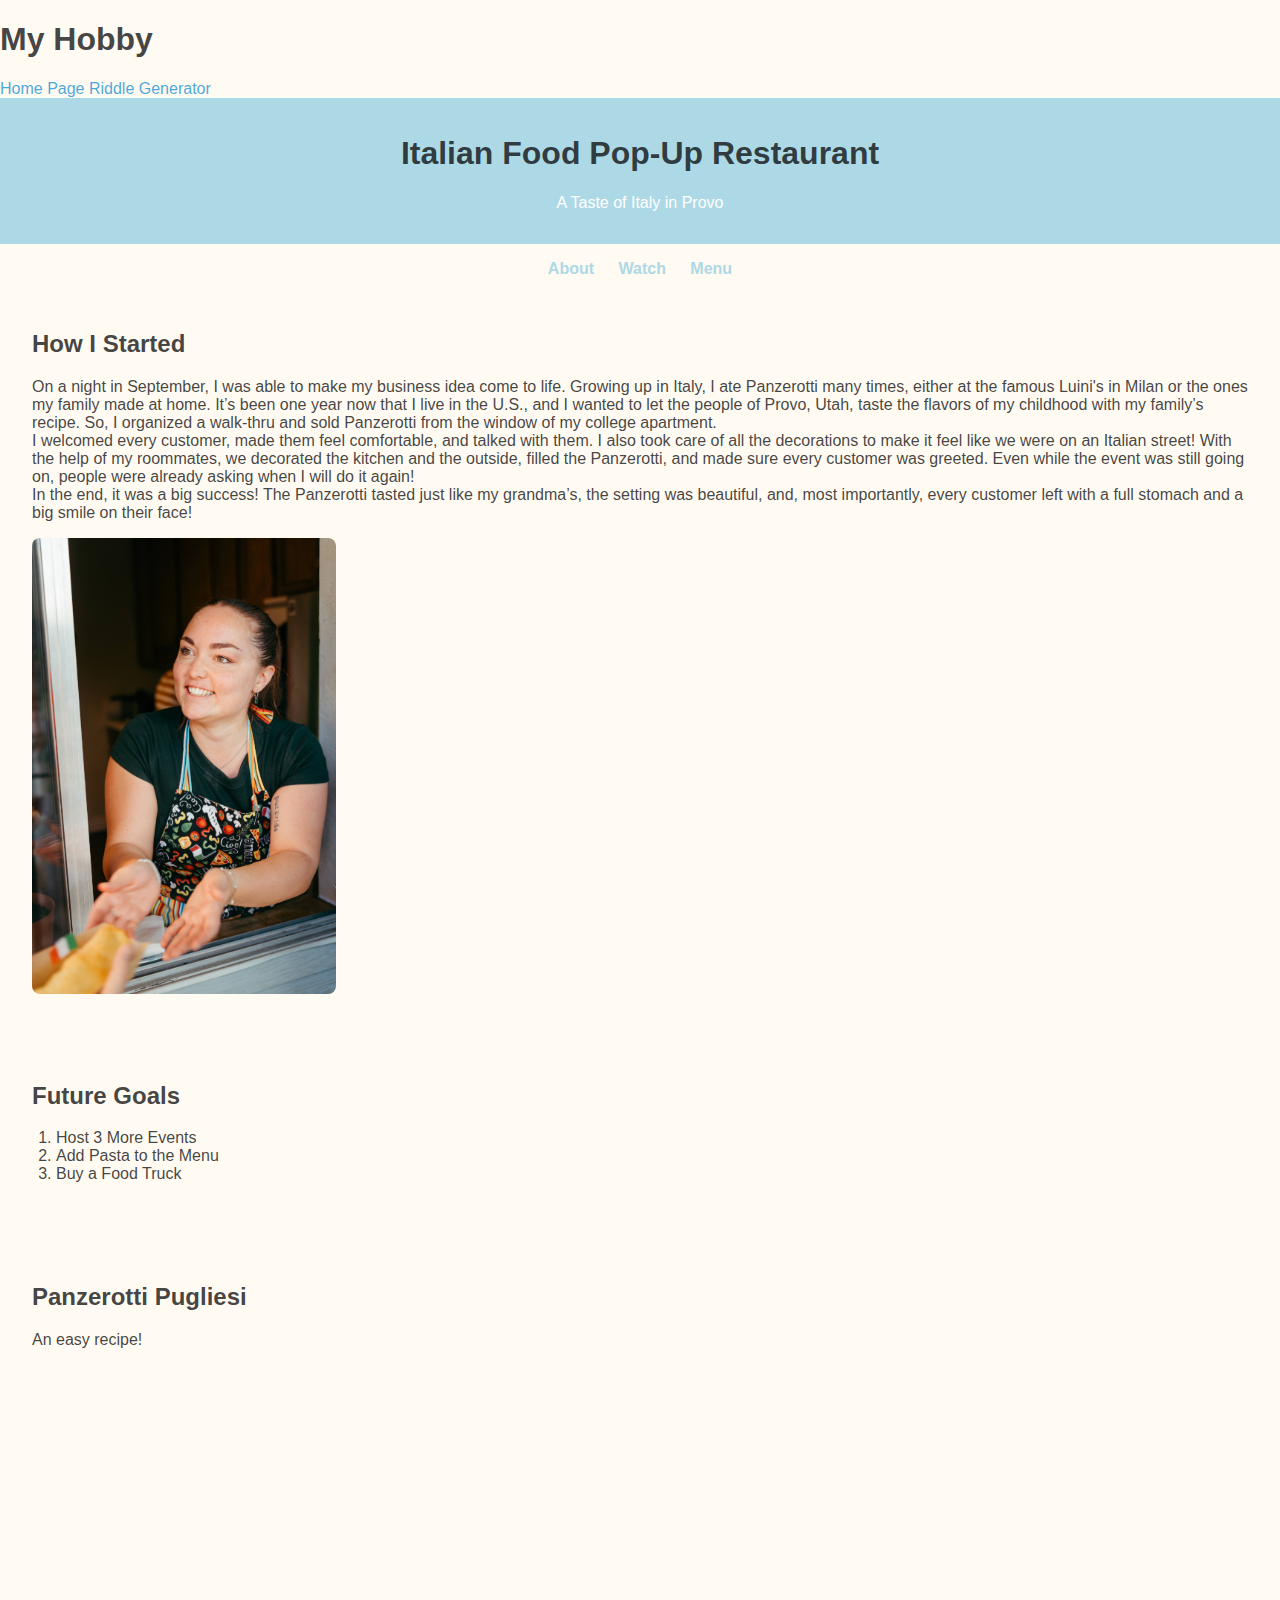
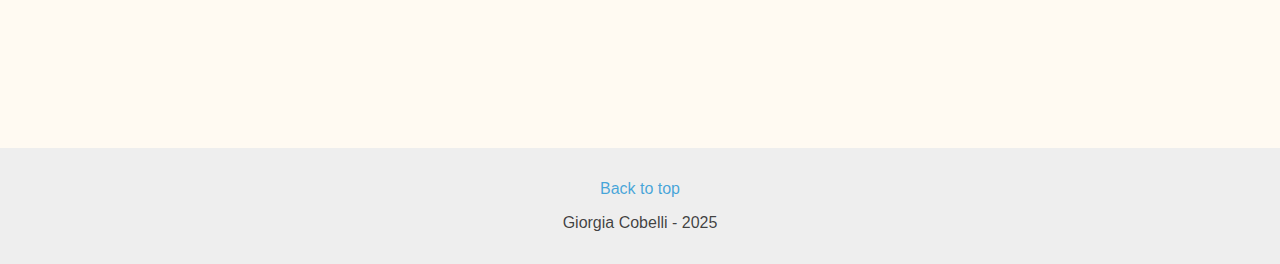
<file: scratch.html>
<!DOCTYPE html>
<html lang="en">
<head>
  <meta charset="UTF-8" />
  <meta name="viewport" content="width=device-width, initial-scale=1.0"/>
  <title>Pop-Up Food Hobby</title>
  <link rel="stylesheet" href="css/scratch.css" />
</head>
<body>
    <h1>My Hobby
    </h1>
    
    <!-- these are my nav links, i'll want to reposition and style them later -->
     <a href="index.html">Home Page</a>
     <a href="webapp.html">Riddle Generator</a>
  <style>
    body {
      font-family: Arial, sans-serif;
      background-color: #fffaf2; /* custom background color */
      margin: 0;
      padding: 0;
    }

    header {
      background-color: lightblue;
      color: white;
      padding: 1rem;
      text-align: center;
    }

    nav {
      text-align: center;
      margin-top: 1rem;
    }

    nav a {
      margin: 0 10px;
      text-decoration: none;
      color: lightblue;
      font-weight: bold;
    }

    section {
      padding: 2rem;
    }

    img {
      max-width: 100%;
      height: auto;
      border-radius: 8px;
    }

    ul, ol {
      padding-left: 1.5rem;
    }

    footer {
      background-color: #eee;
      text-align: center;
      padding: 1rem;
      margin-top: 2rem;
    }
  </style>
</head>
<body>

  <header>
    <h1>Italian Food Pop-Up Restaurant</h1>
    <p>A Taste of Italy in Provo</p>
  </header>

  <nav>
    <a href="#about">About</a>
    <a href="#video">Watch</a>
    <a href="#menu">Menu</a>
  </nav>

  <section id="about">
    <h2>How I Started</h2>
    <p>On a night in September, I was able to make my business idea come to life.

        Growing up in Italy, I ate Panzerotti many times, either at the famous Luini's in Milan or the ones my family made at home.
        
        It’s been one year now that I live in the U.S., and I wanted to let the people of Provo, Utah, taste the flavors of my childhood with my family’s recipe. So, I organized a walk-thru and sold Panzerotti from the window of my college apartment.
        
        <br>I welcomed every customer, made them feel comfortable, and talked with them. I also took care of all the decorations to make it feel like we were on an Italian street!
        
        With the help of my roommates, we decorated the kitchen and the outside, filled the Panzerotti, and made sure every customer was greeted. Even while the event was still going on, people were already asking when I will do it again!
        
        <br> In the end, it was a big success! The Panzerotti tasted just like my grandma’s, the setting was beautiful, and, most importantly, every customer left with a full stomach and a big smile on their face!</p>
    <img src="assets/img/DSC03553.jpg" alt="Your Pop-Up Food Image">

  </section>

  <section id="menu">
    <h2>Future Goals</h2>
    <ol>
      <li>Host 3 More Events</li>
      <li>Add Pasta to the Menu</li>
      <li>Buy a Food Truck</li>
    </ol>
  </section>

  <section id="video">
    <h2>Panzerotti Pugliesi</h2>
    <p>An easy recipe!</p>

    <!-- Embedded YouTube video -->
    <iframe width="560" height="315" src="https://www.youtube.com/embed/Zmk3QK_4Yac?si=NSuh8EVx66xo_FPh" 
      title="YouTube video player" frameborder="0" 
      allow="accelerometer; autoplay; clipboard-write; encrypted-media; gyroscope; picture-in-picture; web-share" 
      allowfullscreen></iframe>
  </section>


  <div class='tableauPlaceholder' id='viz1744654509510' style='position: relative'><noscript><a href='#'><img alt='TripAdvisor European Restaraunts  ' src='https:&#47;&#47;public.tableau.com&#47;static&#47;images&#47;Do&#47;DoesItalyhavetheBestItalianFoodinEurope&#47;TripAdvisorEuropeanRestaraunts&#47;1_rss.png' style='border: none' /></a></noscript><object class='tableauViz'  style='display:none;'><param name='host_url' value='https%3A%2F%2Fpublic.tableau.com%2F' /> <param name='embed_code_version' value='3' /> <param name='site_root' value='' /><param name='name' value='DoesItalyhavetheBestItalianFoodinEurope&#47;TripAdvisorEuropeanRestaraunts' /><param name='tabs' value='no' /><param name='toolbar' value='yes' /><param name='static_image' value='https:&#47;&#47;public.tableau.com&#47;static&#47;images&#47;Do&#47;DoesItalyhavetheBestItalianFoodinEurope&#47;TripAdvisorEuropeanRestaraunts&#47;1.png' /> <param name='animate_transition' value='yes' /><param name='display_static_image' value='yes' /><param name='display_spinner' value='yes' /><param name='display_overlay' value='yes' /><param name='display_count' value='yes' /><param name='language' value='en-US' /></object></div>                <script type='text/javascript'>                    var divElement = document.getElementById('viz1744654509510');                    var vizElement = divElement.getElementsByTagName('object')[0];                    if ( divElement.offsetWidth > 800 ) { vizElement.style.width='827px';vizElement.style.height='1196px';} else if ( divElement.offsetWidth > 500 ) { vizElement.style.width='827px';vizElement.style.height='1196px';} else { vizElement.style.width='100%';vizElement.style.height='2077px';}                     var scriptElement = document.createElement('script');                    scriptElement.src = 'https://public.tableau.com/javascripts/api/viz_v1.js';                    vizElement.parentNode.insertBefore(scriptElement, vizElement);                </script>


  <footer>
    <p><a href="#about">Back to top</a></p>
    <p>Giorgia Cobelli - 2025</p>
  </footer>

</body>
</html>
</file>
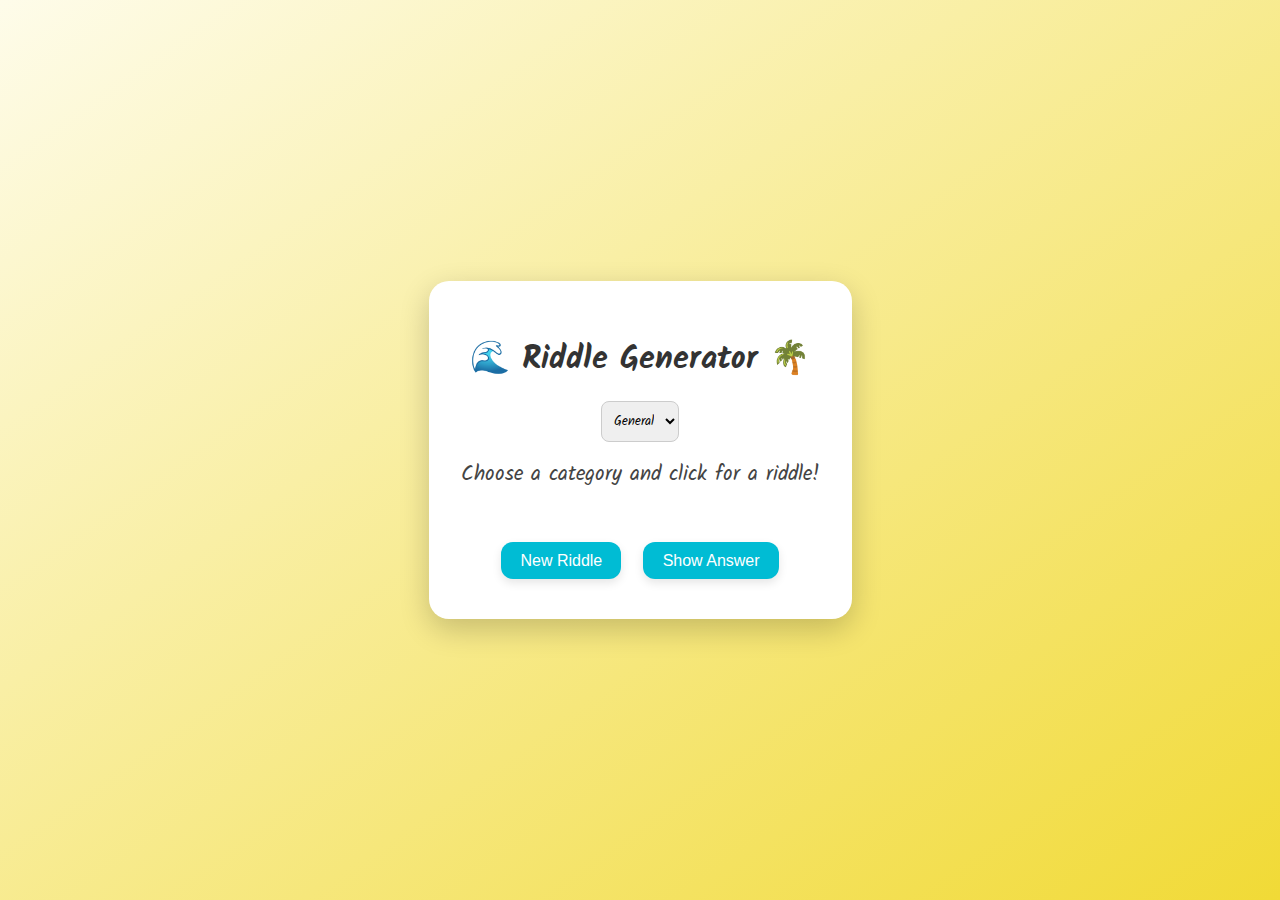
<file: webapp.html>
<!DOCTYPE html>
<html lang="en">
<head>
  <meta charset="UTF-8">
  <title>Riddle Generator</title>
  <link href="https://fonts.googleapis.com/css2?family=Kalam&display=swap" rel="stylesheet">
  <style>
    body {
      font-family: 'Kalam', cursive;
      background: linear-gradient(to bottom right, #fefcea, #f1da36);
      display: flex;
      flex-direction: column;
      align-items: center;
      justify-content: center;
      height: 100vh;
      margin: 0;
    }

    .container {
      background: #ffffff;
      padding: 2rem;
      border-radius: 20px;
      box-shadow: 0 10px 30px rgba(0, 0, 0, 0.2);
      text-align: center;
      max-width: 600px;
      animation: floatIn 0.8s ease-out;
    }

    h1 {
      margin-bottom: 1rem;
      color: #333;
    }

    select {
      font-family: 'Kalam', cursive;
      padding: 0.5rem;
      margin-bottom: 1rem;
      border-radius: 8px;
      border: 1px solid #ccc;
    }

    #riddle {
      font-size: 1.3rem;
      margin-bottom: 1rem;
      color: #444;
      min-height: 60px;
    }

    #answer {
      font-size: 1.1rem;
      margin-top: 1rem;
      color: #555;
      display: none;
      opacity: 0;
      animation: fadeIn 0.5s ease forwards;
    }

    button {
      padding: 0.6rem 1.2rem;
      border: none;
      border-radius: 12px;
      background: #00bcd4;
      color: white;
      font-size: 1rem;
      cursor: pointer;
      margin: 0.5rem;
      transition: background 0.3s, transform 0.2s;
      box-shadow: 0 4px 10px rgba(0,0,0,0.1);
    }

    button:hover {
      background: #0097a7;
      transform: translateY(-2px);
    }

    @keyframes fadeIn {
      to {
        opacity: 1;
      }
    }

    @keyframes floatIn {
      from {
        opacity: 0;
        transform: translateY(30px);
      }
      to {
        opacity: 1;
        transform: translateY(0);
      }
    }
  </style>
</head>
<body>
  <div class="container">
    <h1>🌊 Riddle Generator 🌴</h1>

    <select id="categorySelector">
      <option value="general">General</option>
      <option value="funny">Funny</option>
      <option value="logic">Logic</option>
    </select>

    <div id="riddle">Choose a category and click for a riddle!</div>
    <div id="answer"></div>
    <button onclick="playSound(); showRiddle()">New Riddle</button>
    <button onclick="playSound(); toggleAnswer()">Show Answer</button>
  </div>

  <audio id="clickSound" src="https://www.soundjay.com/buttons/sounds/button-16.mp3"></audio>
  <audio id="revealSound" src="https://www.soundjay.com/buttons/sounds/button-10.mp3"></audio>

  <script>
    const riddles = {
      general: [
        { question: "What has to be broken before you can use it?", answer: "An egg." },
        { question: "I’m tall when I’m young, and I’m short when I’m old. What am I?", answer: "A candle." },
        { question: "What month of the year has 28 days?", answer: "All of them." },
        { question: "What is full of holes but still holds water?", answer: "A sponge." },
        { question: "What can’t talk but will reply when spoken to?", answer: "An echo." },
        { question: "What has hands but can’t clap?", answer: "A clock." }
      ],
      funny: [
        { question: "Why don’t scientists trust atoms?", answer: "Because they make up everything!" },
        { question: "Why was the math book sad?", answer: "It had too many problems." },
        { question: "Why did the scarecrow win an award?", answer: "Because he was outstanding in his field!" },
        { question: "What do you call fake spaghetti?", answer: "An im-pasta." }
      ],
      logic: [
        { question: "I speak without a mouth and hear without ears. What am I?", answer: "An echo." },
        { question: "You see me once in June, twice in November, but not at all in May. What am I?", answer: "The letter 'e'." },
        { question: "The more you take, the more you leave behind. What are they?", answer: "Footsteps." },
        { question: "What comes once in a minute, twice in a moment, but never in a thousand years?", answer: "The letter 'm'." }
      ]
    };

    let currentRiddle = null;

    function playSound() {
      document.getElementById('clickSound').play();
    }

    function showRiddle() {
      const category = document.getElementById('categorySelector').value;
      const selected = riddles[category];
      const randomIndex = Math.floor(Math.random() * selected.length);
      currentRiddle = selected[randomIndex];
      document.getElementById('riddle').textContent = currentRiddle.question;
      const answerDiv = document.getElementById('answer');
      answerDiv.textContent = currentRiddle.answer;
      answerDiv.style.display = 'none';
      answerDiv.style.opacity = 0;
    }

    function toggleAnswer() {
      const answerDiv = document.getElementById('answer');
      if (answerDiv.style.display === 'none') {
        document.getElementById('revealSound').play();
        answerDiv.style.display = 'block';
        answerDiv.style.animation = 'fadeIn 0.5s ease forwards';
      } else {
        answerDiv.style.display = 'none';
        answerDiv.style.opacity = 0;
      }
    }
  </script>
</body>
</html>
</file>
<file: css/scratch.css>
/* do what we did last class here  */
/* General body styling */
body {
    font-family: 'Verdana', sans-serif;
    background-color: #e0f7fa; /* light aqua blue */
    color: rgba(0, 0, 0, 0.744); /* deep teal */
    margin: 0;
    padding: 0;
  }
  

  .header-div {
    background-color: #ffcc80; /* light orange like sunset */
    color: #4e342e; /* soft brown */
    padding: 2rem;
    text-align: center;
    border-bottom: 5px solid #ffb74d;
  }
  
 
  .menu-div {
    background-color: #fffde7; /* sandy beige */
    border: 2px dashed #fdd835; /* sun yellow border */
    padding: 1.5rem;
    margin: 2rem auto;
    border-radius: 12px;
    max-width: 700px;
  }
 
  .video-div {
    background-color: #b2ebf2; /* light turquoise */
    padding: 2rem;
    margin: 2rem auto;
    border-radius: 10px;
    box-shadow: 0 6px 15px rgba(0, 105, 92, 0.2); /* soft sea shadow */
    max-width: 800px;
    text-align: center;
  }
 
  h1, h2 {
    color: rgba(0, 0, 0, 0.744); /* coral orange */
  }
  
  a {
    color: #0289d1ba;
    text-decoration: none;
  }
  
  a:hover {
    text-decoration: underline;
    color: #01589bb6;
  }
  
  img {
    width: 25%; 
    height: auto;
  }
</file>
